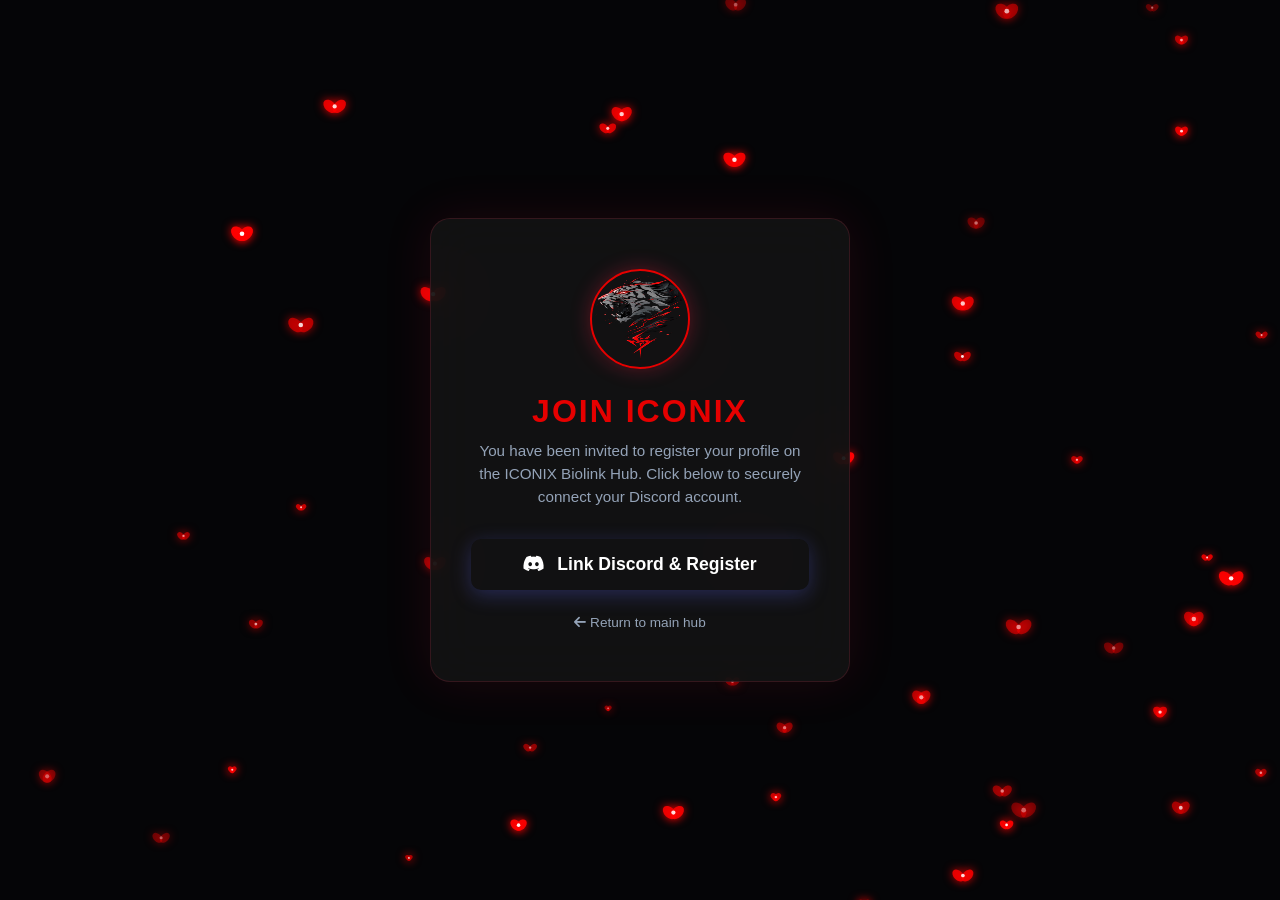
<file: test_web/join.html>
<!DOCTYPE html>
<html lang="en">
<head>
    <meta charset="UTF-8">
    <meta name="viewport" content="width=device-width, initial-scale=1.0">
    <title>ICONIX - Affiliate Registration Portal</title>
    
    <!-- Google Fonts -->
    <link rel="preconnect" href="https://fonts.googleapis.com">
    <link rel="preconnect" href="https://fonts.gstatic.com" crossorigin>
    <link href="https://fonts.googleapis.com/css2?family=Outfit:wght@300;400;500;600;700&display=swap" rel="stylesheet">
    
    <!-- FontAwesome Icons -->
    <link rel="stylesheet" href="https://cdnjs.cloudflare.com/ajax/libs/font-awesome/6.4.0/css/all.min.css">

    <!-- Styles -->
    <link rel="stylesheet" href="assets/css/style.css">
    
    <style>
        body {
            background-color: var(--bg-dark);
            color: var(--text-light);
            display: flex;
            align-items: center;
            justify-content: center;
            height: 100vh;
            margin: 0;
            overflow: hidden;
        }
        
        .join-panel {
            background: rgba(20, 20, 20, 0.85);
            backdrop-filter: blur(25px);
            border: 1px solid rgba(255, 60, 100, 0.15);
            padding: 50px 40px;
            border-radius: 20px;
            text-align: center;
            box-shadow: 0 0 50px rgba(255, 30, 80, 0.1);
            max-width: 420px;
            width: 90%;
            position: relative;
            z-index: 10;
        }

        .join-panel img {
            width: 100px;
            height: 100px;
            border-radius: 50%;
            margin-bottom: 20px;
            border: 2px solid var(--primary-pink);
            box-shadow: 0 0 20px rgba(255, 30, 80, 0.3);
        }

        .join-panel h1 {
            color: var(--primary-pink);
            margin-bottom: 10px;
            font-size: 2rem;
            text-transform: uppercase;
            letter-spacing: 2px;
        }

        .join-panel p {
            color: var(--text-muted);
            margin-bottom: 30px;
            font-size: 0.95rem;
            line-height: 1.5;
        }

        .btn-join {
            background: var(--discord-color);
            color: white;
            border: none;
            padding: 15px 30px;
            width: 100%;
            border-radius: 10px;
            font-weight: 600;
            font-size: 1.1rem;
            text-decoration: none;
            display: flex;
            align-items: center;
            justify-content: center;
            gap: 12px;
            transition: all 0.3s ease;
            box-shadow: 0 5px 20px rgba(88, 101, 242, 0.3);
        }

        .btn-join:hover {
            transform: translateY(-2px);
            box-shadow: 0 8px 25px rgba(88, 101, 242, 0.5);
            background: #4752c4;
        }

        .return-link {
            display: inline-block;
            margin-top: 25px;
            color: var(--text-muted);
            text-decoration: none;
            font-size: 0.85rem;
            transition: 0.2s;
        }

        .return-link:hover {
            color: var(--primary-pink);
        }
    </style>
</head>
<body>
    
    <!-- Background Particles -->
    <canvas id="bg-canvas"></canvas>

    <div class="join-panel">
        <img src="iconix_red_tiger_logo.png" alt="ICONIX Logo" onerror="this.src='assets/images/default_avatar.svg'">
        <h1>Join ICONIX</h1>
        <p>You have been invited to register your profile on the ICONIX Biolink Hub. Click below to securely connect your Discord account.</p>
        
        <a href="api.php?action=discord_oauth_redirect&source=join" class="btn-join">
            <i class="fa-brands fa-discord"></i> Link Discord & Register
        </a>
        
        <a href="index.html" class="return-link"><i class="fa-solid fa-arrow-left"></i> Return to main hub</a>
    </div>

    <!-- TOAST NOTIFICATION CONTAINER -->
    <div id="toast-container" class="toast-container"></div>

    <script src="assets/js/particles.js"></script>
    <script src="assets/js/join.js"></script>
</body>
</html>
</file>
<file: test_web/assets/css/style.css>
/* ==========================================================================
   SAKURA BIOLINK PROFILE - STYLESHEET
   Dark Aesthetic, Glassmorphism, Neon Glow & Dynamic Animations
   ========================================================================== */

:root {
    --bg-dark: #050507;
    --card-bg: rgba(16, 10, 12, 0.85);
    --card-border: rgba(255, 255, 255, 0.08);
    --card-hover-border: rgba(230, 0, 0, 0.75);

    --primary-pink: #e60000;
    --primary-red: #e60000;
    --primary-purple: #b91c1c;
    --primary-blue: #990000;
    --neon-glow: rgba(230, 0, 0, 0.55);
    
    --text-main: #f8fafc;
    --text-muted: #94a3b8;
    --text-dim: #64748b;

    --font-heading: 'Outfit', sans-serif;
    --font-body: 'Plus Jakarta Sans', sans-serif;

    --transition-fast: 0.2s cubic-bezier(0.4, 0, 0.2, 1);
    --transition-smooth: 0.35s cubic-bezier(0.16, 1, 0.3, 1);
}

/* RESET & BASE */
* {
    box-sizing: border-box;
    margin: 0;
    padding: 0;
    user-select: none;
    -webkit-user-drag: none;
}

.hidden {
    display: none !important;
}

body {
    background-color: var(--bg-dark);
    color: var(--text-main);
    font-family: var(--font-body);
    min-height: 100vh;
    overflow-x: hidden;
    position: relative;
    display: flex;
    flex-direction: column;
    justify-content: center;
    align-items: center;
}

/* BACKGROUND CANVAS & OVERLAY */
#bg-canvas {
    position: fixed;
    top: 0;
    left: 0;
    width: 100vw;
    height: 100vh;
    z-index: -2;
    pointer-events: none;
}

.bg-overlay {
    position: fixed;
    top: 0;
    left: 0;
    width: 100vw;
    height: 100vh;
    background: radial-gradient(circle at 50% 50%, rgba(230, 0, 0, 0.12) 0%, rgba(5, 5, 7, 0.94) 75%, #050507 100%);
    z-index: -1;
    pointer-events: none;
}

/* ENTRY OVERLAY SCREEN */
.entry-screen {
    position: fixed;
    top: 0;
    left: 0;
    width: 100%;
    height: 100%;
    background: url('../../1CONIXPT2.gif') center/cover no-repeat;
    backdrop-filter: blur(25px);
    -webkit-backdrop-filter: blur(25px);
    display: flex;
    justify-content: center;
    align-items: center;
    z-index: 9999;
    cursor: pointer;
    transition: opacity 0.8s ease, visibility 0.8s ease;
}

.entry-screen.fade-out {
    opacity: 0;
    visibility: hidden;
    pointer-events: none;
}

.entry-content {
    text-align: center;
    animation: pulseEntry 2.5s infinite ease-in-out;
}

.entry-avatar-glow {
    position: relative;
    width: 160px;
    height: 160px;
    margin: 0 auto 20px;
    display: flex;
    justify-content: center;
    align-items: center;
}

.entry-avatar {
    width: 100%;
    height: 100%;
    object-fit: contain;
    filter: drop-shadow(0 0 25px rgba(230, 0, 0, 0.9)) drop-shadow(0 0 45px rgba(139, 0, 0, 0.7));
    transition: transform 0.4s ease, filter 0.4s ease;
}

.entry-avatar:hover {
    transform: scale(1.08);
    filter: drop-shadow(0 0 35px rgba(255, 0, 0, 1)) drop-shadow(0 0 65px rgba(180, 0, 0, 0.85));
}

.entry-title {
    font-family: var(--font-heading);
    font-size: 2.8rem;
    font-weight: 900;
    background: linear-gradient(180deg, #ff3333 0%, #d00000 55%, #800000 100%);
    -webkit-background-clip: text;
    background-clip: text;
    -webkit-text-fill-color: transparent;
    letter-spacing: -1px;
    filter: drop-shadow(0 0 20px rgba(230, 0, 0, 0.8));
}

.entry-subtitle {
    font-size: 0.95rem;
    color: var(--text-muted);
    margin-top: 4px;
    margin-bottom: 35px;
    letter-spacing: 1px;
}

.click-prompt {
    display: inline-flex;
    align-items: center;
    gap: 10px;
    padding: 12px 28px;
    background: rgba(255, 255, 255, 0.04);
    border: 1px solid rgba(230, 0, 0, 0.5);
    border-radius: 30px;
    color: var(--text-main);
    font-size: 0.9rem;
    font-weight: 600;
    box-shadow: 0 0 20px rgba(230, 0, 0, 0.35);
    transition: var(--transition-fast);
}

.click-prompt:hover {
    transform: scale(1.05);
    background: rgba(230, 0, 0, 0.22);
    border-color: var(--primary-pink);
    box-shadow: 0 0 25px rgba(230, 0, 0, 0.5);
}

.animated-icon {
    animation: bounceIcon 1.2s infinite ease-in-out;
}

/* MAIN APP WRAPPER */
.main-wrapper {
    width: 100%;
    max-width: 1200px;
    min-height: 100vh;
    display: flex;
    flex-direction: column;
    padding: 24px 20px;
    z-index: 10;
    transition: opacity 0.6s ease;
}

.main-wrapper.hidden {
    opacity: 0;
    pointer-events: none;
}

/* CHANLER TOP HEADER BAR */
.chanler-top-bar {
    display: flex;
    justify-content: space-between;
    align-items: center;
    margin-bottom: 40px;
    gap: 20px;
    position: relative;
}

.login-discord-btn {
    display: inline-flex;
    align-items: center;
    gap: 10px;
    padding: 10px 20px;
    background: rgba(18, 18, 26, 0.8);
    border: 1px solid rgba(255, 255, 255, 0.12);
    border-radius: 24px;
    color: #fff;
    font-size: 0.85rem;
    font-weight: 700;
    cursor: pointer;
    backdrop-filter: blur(10px);
    transition: var(--transition-fast);
}

.login-discord-btn:hover {
    background: #5865f2;
    border-color: #5865f2;
    box-shadow: 0 0 20px rgba(88, 101, 242, 0.4);
}

/* CENTER BRAND LOGO PNG & ICONIX RED HEADER */
.chanler-logo-box {
    display: flex;
    align-items: center;
    gap: 12px;
}

.chanler-brand-logo-img {
    height: 52px;
    width: auto;
    object-fit: contain;
    filter: drop-shadow(0 0 18px rgba(230, 0, 0, 0.9));
    transition: transform 0.3s ease, filter 0.3s ease;
}

.chanler-brand-logo-img:hover {
    transform: scale(1.08) rotate(-3deg);
    filter: drop-shadow(0 0 28px rgba(255, 0, 0, 1));
}

.iconix-red-text {
    font-family: var(--font-heading);
    font-size: 2rem;
    font-weight: 900;
    letter-spacing: 4px;
    background: linear-gradient(180deg, #ff3333 0%, #d00000 55%, #800000 100%);
    -webkit-background-clip: text;
    background-clip: text;
    -webkit-text-fill-color: transparent;
    filter: drop-shadow(0 0 15px rgba(230, 0, 0, 0.8));
    line-height: 1;
}

.top-bar-right {
    display: flex;
    align-items: center;
    gap: 12px;
}

.chanler-search-box {
    width: 220px;
}

.edit-hub-btn {
    width: 40px;
    height: 40px;
    border-radius: 50%;
    background: rgba(255, 255, 255, 0.05);
    border: 1px solid rgba(255, 255, 255, 0.1);
    color: #fff;
    display: flex;
    justify-content: center;
    align-items: center;
    cursor: pointer;
    font-size: 1rem;
    transition: var(--transition-fast);
}

.edit-hub-btn:hover {
    background: var(--primary-pink);
    border-color: var(--primary-pink);
    box-shadow: 0 0 15px var(--neon-glow);
}

/* CHANLER MEMBER CARDS GRID */
.chanler-grid-wrapper {
    width: 100%;
    margin-bottom: 40px;
}

.chanler-cards-grid {
    display: grid;
    grid-template-columns: repeat(auto-fill, minmax(180px, 1fr));
    gap: 20px;
    width: 100%;
}

.chanler-card {
    background: rgba(16, 14, 20, 0.7);
    border: 1px solid rgba(255, 255, 255, 0.07);
    border-radius: 24px;
    padding: 26px 16px;
    display: flex;
    flex-direction: column;
    align-items: center;
    text-align: center;
    cursor: pointer;
    position: relative;
    overflow: hidden;
    backdrop-filter: blur(15px);
    transition: all 0.3s cubic-bezier(0.4, 0, 0.2, 1);
}

.chanler-card:hover {
    transform: translateY(-8px) scale(1.02);
    border-color: rgba(255, 30, 66, 0.5);
    box-shadow: 0 20px 40px rgba(0, 0, 0, 0.8), 0 0 25px rgba(255, 30, 66, 0.35);
    background: rgba(24, 16, 22, 0.88);
}

.chanler-avatar-box {
    position: relative;
    width: 95px;
    height: 95px;
    margin-bottom: 16px;
    border-radius: 50%;
}

.chanler-avatar-img {
    width: 100%;
    height: 100%;
    border-radius: 50%;
    object-fit: cover;
    border: 3px solid rgba(255, 255, 255, 0.12);
    box-shadow: 0 0 20px rgba(0, 0, 0, 0.4);
    transition: var(--transition-fast);
}

.chanler-card:hover .chanler-avatar-img {
    border-color: var(--primary-pink);
    box-shadow: 0 0 20px var(--neon-glow);
}

.chanler-status-dot {
    position: absolute;
    bottom: 2px;
    right: 2px;
    width: 18px;
    height: 18px;
    border-radius: 50%;
    border: 3px solid #14141e;
}

.chanler-card-name {
    font-family: var(--font-heading);
    font-size: 1.15rem;
    font-weight: 800;
    color: #fff;
    margin-bottom: 4px;
    letter-spacing: -0.3px;
}

.chanler-card-bio {
    font-size: 0.78rem;
    font-weight: 600;
    color: var(--primary-pink);
    white-space: nowrap;
    overflow: hidden;
    text-overflow: ellipsis;
    max-width: 150px;
}

/* MUSIC PLAYER WIDGET */
.music-player-widget {
    display: flex;
    align-items: center;
    gap: 12px;
    padding: 8px 16px;
    background: rgba(22, 22, 30, 0.7);
    border: 1px solid var(--card-border);
    border-radius: 30px;
    backdrop-filter: blur(12px);
}

.audio-visualizer-mini {
    display: flex;
    align-items: flex-end;
    gap: 3px;
    height: 16px;
}

.audio-visualizer-mini .bar {
    width: 3px;
    background: var(--primary-pink);
    border-radius: 2px;
    height: 4px;
    animation: barPulse 1s infinite ease-in-out alternate;
}

.audio-visualizer-mini .bar1 { animation-delay: 0.1s; }
.audio-visualizer-mini .bar2 { animation-delay: 0.3s; }
.audio-visualizer-mini .bar3 { animation-delay: 0.2s; }
.audio-visualizer-mini .bar4 { animation-delay: 0.4s; }

.track-info {
    display: flex;
    flex-direction: column;
    max-width: 130px;
}

.track-title {
    font-size: 0.8rem;
    font-weight: 600;
    white-space: nowrap;
    overflow: hidden;
    text-overflow: ellipsis;
}

.track-artist {
    font-size: 0.7rem;
    color: var(--text-muted);
}

.icon-btn {
    background: rgba(255, 255, 255, 0.06);
    border: 1px solid rgba(255, 255, 255, 0.1);
    color: var(--text-main);
    width: 34px;
    height: 34px;
    border-radius: 50%;
    display: flex;
    justify-content: center;
    align-items: center;
    cursor: pointer;
    transition: var(--transition-fast);
}

.icon-btn:hover {
    background: var(--primary-pink);
    color: #fff;
    border-color: var(--primary-pink);
    box-shadow: 0 0 12px var(--neon-glow);
}

.edit-btn {
    width: auto;
    border-radius: 20px;
    padding: 0 16px;
    gap: 8px;
    font-size: 0.85rem;
    font-weight: 600;
    height: 40px;
}

.volume-container {
    display: flex;
    align-items: center;
    gap: 6px;
}

#volume-slider {
    width: 60px;
    accent-color: var(--primary-pink);
    cursor: pointer;
}

/* CARDS CONTAINER (GRID) */
.cards-container {
    display: grid;
    grid-template-columns: 320px 1fr;
    gap: 24px;
    margin-top: 10px;
    align-items: start;
}

/* TABLE MAIN WRAPPER */
.table-main-wrapper {
    width: 100%;
    margin-top: 10px;
}

.full-table-card {
    padding: 28px;
}

.table-header-bar {
    display: flex;
    justify-content: space-between;
    align-items: center;
    margin-bottom: 24px;
    gap: 16px;
    flex-wrap: wrap;
}

.table-title-group {
    display: flex;
    align-items: center;
    gap: 12px;
}

.table-title-group h2 {
    font-family: var(--font-heading);
    font-size: 1.4rem;
    font-weight: 800;
    letter-spacing: 1px;
    color: #fff;
}

.table-search-box {
    min-width: 280px;
}

/* RESPONSIVE TABLE */
.table-responsive {
    width: 100%;
    overflow-x: auto;
    border-radius: 18px;
    border: 1px solid rgba(255, 255, 255, 0.08);
}

.members-table {
    width: 100%;
    border-collapse: collapse;
    text-align: left;
    background: rgba(18, 18, 26, 0.4);
    min-width: 700px;
}

.members-table th {
    background: rgba(255, 255, 255, 0.04);
    padding: 16px 20px;
    font-size: 0.8rem;
    font-weight: 700;
    text-transform: uppercase;
    letter-spacing: 1px;
    color: var(--text-muted);
    border-bottom: 1px solid rgba(255, 255, 255, 0.08);
}

.members-table td {
    padding: 18px 20px;
    border-bottom: 1px solid rgba(255, 255, 255, 0.05);
    vertical-align: middle;
    transition: var(--transition-fast);
}

.members-table tbody tr {
    transition: var(--transition-fast);
}

.members-table tbody tr:hover {
    background: rgba(255, 105, 180, 0.06);
}

/* TABLE PROFILE CELL */
.table-profile-cell {
    display: flex;
    align-items: center;
    gap: 14px;
}

.table-avatar-box {
    position: relative;
    width: 50px;
    height: 50px;
    flex-shrink: 0;
}

.table-avatar-box img {
    width: 100%;
    height: 100%;
    border-radius: 50%;
    object-fit: cover;
    border: 2px solid var(--primary-pink);
    box-shadow: 0 0 12px rgba(255, 105, 180, 0.3);
}

.table-member-details {
    display: flex;
    flex-direction: column;
}

.table-member-name {
    font-size: 1rem;
    font-weight: 700;
    color: #fff;
}

.table-member-handle {
    font-size: 0.8rem;
    color: var(--text-muted);
}

/* TABLE SOCIAL ICONS */
.table-social-icons {
    display: flex;
    align-items: center;
    gap: 8px;
    flex-wrap: wrap;
}

.table-social-btn {
    width: 34px;
    height: 34px;
    border-radius: 50%;
    background: rgba(255, 255, 255, 0.05);
    border: 1px solid rgba(255, 255, 255, 0.1);
    color: #fff;
    display: flex;
    justify-content: center;
    align-items: center;
    text-decoration: none;
    font-size: 0.9rem;
    transition: var(--transition-fast);
}

.table-social-btn:hover {
    transform: translateY(-2px);
    background: var(--primary-pink);
    border-color: var(--primary-pink);
    box-shadow: 0 0 12px var(--neon-glow);
}

@media (max-width: 820px) {
    .cards-container {
        grid-template-columns: 1fr;
    }
}

/* BASE PROFILE CARD */
.profile-card {
    background: var(--card-bg);
    border: 1px solid var(--card-border);
    border-radius: 24px;
    padding: 24px;
    backdrop-filter: blur(20px);
    -webkit-backdrop-filter: blur(20px);
    box-shadow: 0 20px 50px rgba(0, 0, 0, 0.5);
    position: relative;
    overflow: hidden;
    transition: transform 0.3s ease, border-color 0.3s ease, box-shadow 0.3s ease;
}

.profile-card:hover {
    border-color: var(--card-hover-border);
    box-shadow: 0 25px 60px rgba(0, 0, 0, 0.6), 0 0 20px var(--neon-glow);
}

/* CARD 1: MEMBERS DIRECTORY LIST CARD */
.members-card {
    display: flex;
    flex-direction: column;
    gap: 16px;
    max-height: 580px;
}

.card-header-flex {
    display: flex;
    justify-content: space-between;
    align-items: center;
}

.section-title-group {
    display: flex;
    align-items: center;
    gap: 10px;
}

.section-title-group h2 {
    font-family: var(--font-heading);
    font-size: 1.1rem;
    font-weight: 800;
    letter-spacing: 1px;
}

.title-icon {
    color: var(--primary-pink);
}

.add-member-mini-btn {
    background: rgba(255, 105, 180, 0.15);
    border: 1px solid rgba(255, 105, 180, 0.3);
    color: var(--primary-pink);
    padding: 6px 12px;
    border-radius: 12px;
    font-size: 0.78rem;
    font-weight: 700;
    cursor: pointer;
    transition: var(--transition-fast);
}

.add-member-mini-btn:hover {
    background: var(--primary-pink);
    color: #fff;
    box-shadow: 0 0 12px var(--neon-glow);
}

/* SEARCH BOX */
.search-box {
    position: relative;
    display: flex;
    align-items: center;
}

.search-icon {
    position: absolute;
    left: 12px;
    color: var(--text-dim);
    font-size: 0.85rem;
}

.search-box input {
    width: 100%;
    background: rgba(0, 0, 0, 0.3);
    border: 1px solid rgba(255, 255, 255, 0.08);
    border-radius: 14px;
    padding: 9px 12px 9px 34px;
    color: #fff;
    font-size: 0.85rem;
    outline: none;
    transition: var(--transition-fast);
}

.search-box input:focus {
    border-color: var(--primary-pink);
}

/* MEMBERS LIST */
.members-list {
    display: flex;
    flex-direction: column;
    gap: 10px;
    overflow-y: auto;
    max-height: 440px;
    padding-right: 4px;
}

/* Scrollbar */
.members-list::-webkit-scrollbar {
    width: 4px;
}

.members-list::-webkit-scrollbar-thumb {
    background: rgba(255, 255, 255, 0.15);
    border-radius: 4px;
}

.member-item {
    display: flex;
    align-items: center;
    gap: 12px;
    padding: 10px 14px;
    background: rgba(255, 255, 255, 0.03);
    border: 1px solid rgba(255, 255, 255, 0.05);
    border-radius: 16px;
    cursor: pointer;
    transition: var(--transition-fast);
}

.member-item:hover {
    background: rgba(255, 105, 180, 0.08);
    border-color: rgba(255, 105, 180, 0.25);
    transform: translateX(3px);
}

.member-item.active {
    background: rgba(255, 105, 180, 0.15);
    border-color: var(--primary-pink);
    box-shadow: 0 0 15px rgba(255, 105, 180, 0.2);
}

.member-item-avatar-box {
    position: relative;
    width: 42px;
    height: 42px;
}

.member-item-avatar-box img {
    width: 100%;
    height: 100%;
    border-radius: 50%;
    object-fit: cover;
    border: 2px solid rgba(255, 255, 255, 0.1);
}

.member-item-info {
    display: flex;
    flex-direction: column;
    flex: 1;
}

.member-item-name {
    font-size: 0.9rem;
    font-weight: 700;
    color: #fff;
}

.member-item-handle {
    font-size: 0.75rem;
    color: var(--text-muted);
}

.active-check {
    font-size: 0.85rem;
    color: var(--primary-pink);
}

/* CARD 2: MAIN BIO CARD */
.bio-card {
    display: flex;
    flex-direction: column;
    align-items: center;
    text-align: center;
    padding: 36px 28px;
}

/* AVATAR & NEON RING */
.avatar-wrapper {
    position: relative;
    width: 120px;
    height: 120px;
    margin-bottom: 18px;
}

.profile-avatar {
    width: 100%;
    height: 100%;
    border-radius: 50%;
    object-fit: cover;
    border: 3px solid transparent;
}

.neon-butterfly-ring {
    position: absolute;
    top: -8px;
    left: -8px;
    right: -8px;
    bottom: -8px;
    border-radius: 50%;
    border: 2px dashed transparent;
    animation: rotateRing 15s linear infinite;
    pointer-events: none;
}

/* HIGH-END PROFILE VIEW MODAL STYLING */
.profile-view-card {
    max-width: 500px;
    width: 90%;
    padding: 0 0 28px 0;
    position: relative;
    background: rgba(14, 12, 16, 0.72);
    backdrop-filter: blur(24px);
    -webkit-backdrop-filter: blur(24px);
    border: 1px solid rgba(230, 0, 0, 0.35);
    border-radius: 28px;
    box-shadow: 0 30px 80px rgba(0, 0, 0, 0.85), 0 0 30px rgba(230, 0, 0, 0.2), inset 0 1px 0 rgba(255, 255, 255, 0.06);
    overflow: hidden;
    display: flex;
    flex-direction: column;
    align-items: center;
    text-align: center;
}

.profile-modal-banner {
    width: 100%;
    height: 120px;
    background: transparent;
    position: relative;
    border-bottom: none;
}

.modal-banner-close {
    position: absolute;
    top: 14px;
    right: 18px;
    background: rgba(0, 0, 0, 0.5);
    border: 1px solid rgba(255, 255, 255, 0.15);
    width: 32px;
    height: 32px;
    border-radius: 50%;
    display: flex;
    justify-content: center;
    align-items: center;
    color: #fff;
    font-size: 1.2rem;
    cursor: pointer;
    backdrop-filter: blur(8px);
    transition: var(--transition-fast);
}

.modal-banner-close:hover {
    background: var(--primary-pink);
    color: #fff;
    box-shadow: 0 0 15px var(--neon-glow);
}

.profile-modal-avatar-wrapper {
    margin-top: -55px;
    margin-bottom: 12px;
}

.profile-view-card .user-info,
.profile-view-card .social-links-container,
.profile-view-card .card-footer-actions {
    padding: 0 26px;
    width: 100%;
}

/* EMBEDDED MODAL MUSIC PLAYER */
.modal-music-player {
    width: calc(100% - 52px);
    display: flex;
    align-items: center;
    justify-content: space-between;
    background: rgba(0, 0, 0, 0.4);
    border: 1px solid rgba(255, 255, 255, 0.08);
    border-radius: 20px;
    padding: 10px 16px;
    margin: 14px 26px;
    backdrop-filter: blur(10px);
}

.modal-audio-left {
    display: flex;
    align-items: center;
    gap: 12px;
}

.modal-visualizer {
    height: 18px;
}

.modal-visualizer .bar {
    background: var(--primary-pink);
}

.modal-track-details {
    display: flex;
    flex-direction: column;
    text-align: left;
    max-width: 160px;
}

.modal-track-details .track-title {
    font-size: 0.82rem;
    font-weight: 700;
    color: #fff;
    white-space: nowrap;
    overflow: hidden;
    text-overflow: ellipsis;
}

.modal-track-details .track-artist {
    font-size: 0.7rem;
    color: var(--text-muted);
}

.modal-audio-controls {
    display: flex;
    align-items: center;
    gap: 10px;
}

.modal-play-btn {
    width: 36px;
    height: 36px;
    background: rgba(255, 30, 66, 0.2);
    border: 1px solid rgba(255, 30, 66, 0.4);
    color: var(--primary-pink);
}

.modal-play-btn:hover {
    background: var(--primary-pink);
    color: #fff;
}

#modal-volume-slider {
    width: 60px;
    accent-color: var(--primary-pink);
    cursor: pointer;
}

.animated-butterfly.b1 {
    top: -5px;
    right: 15px;
}

.animated-butterfly.b2 {
    bottom: 5px;
    left: 10px;
}

/* DISCORD STATUS INDICATOR */
.status-indicator {
    position: absolute;
    bottom: 4px;
    right: 4px;
    width: 24px;
    height: 24px;
    border-radius: 50%;
    border: 3px solid #16161e;
    display: flex;
    justify-content: center;
    align-items: center;
    font-size: 0.6rem;
    color: #fff;
}

.status-indicator.dnd { background-color: #f23f43; }
.status-indicator.online { background-color: #23a55a; }
.status-indicator.idle { background-color: #f0b232; }
.status-indicator.offline { background-color: #80848e; }

/* USER INFO */
.user-name {
    font-family: var(--font-heading);
    font-size: 2.2rem;
    font-weight: 800;
    color: #fff;
    letter-spacing: -0.5px;
    font-style: italic;
}

.user-handle {
    font-size: 0.9rem;
    color: var(--text-muted);
    margin-top: 2px;
}

.user-badges {
    display: flex;
    gap: 8px;
    justify-content: center;
    margin: 14px 0;
    flex-wrap: wrap;
}

.badge {
    padding: 4px 10px;
    border-radius: 12px;
    font-size: 0.72rem;
    font-weight: 700;
    letter-spacing: 0.5px;
}

.badge-pink {
    background: rgba(255, 30, 66, 0.18);
    color: #ff1e42;
    border: 1px solid rgba(255, 30, 66, 0.4);
}

.badge-purple {
    background: rgba(180, 0, 0, 0.2);
    color: #ef4444;
    border: 1px solid rgba(180, 0, 0, 0.4);
}

.badge-blue {
    background: rgba(139, 0, 0, 0.25);
    color: #ff6b6b;
    border: 1px solid rgba(139, 0, 0, 0.45);
}

.discord-status-pill {
    display: inline-flex;
    align-items: center;
    gap: 8px;
    background: rgba(0, 0, 0, 0.3);
    padding: 6px 14px;
    border-radius: 20px;
    font-size: 0.8rem;
    color: var(--text-muted);
    margin-bottom: 14px;
    border: 1px solid rgba(255, 255, 255, 0.05);
}

.status-dot {
    width: 8px;
    height: 8px;
    border-radius: 50%;
}

.dnd-dot { background-color: #f23f43; box-shadow: 0 0 8px #f23f43; }
.online-dot { background-color: #23a55a; box-shadow: 0 0 8px #23a55a; }
.idle-dot { background-color: #f0b232; box-shadow: 0 0 8px #f0b232; }

.bio-quote-box {
    margin-bottom: 24px;
}

.quote-text {
    font-size: 0.95rem;
    color: #e2e8f0;
    font-style: italic;
    letter-spacing: 0.5px;
}

/* SOCIAL MEDIA LINKS GRID */
.social-links-container {
    width: 100%;
    margin-bottom: 24px;
}

.social-title {
    font-size: 0.8rem;
    letter-spacing: 1px;
    color: var(--text-muted);
    text-transform: uppercase;
    margin-bottom: 12px;
}

.social-buttons-grid {
    display: grid;
    grid-template-columns: repeat(2, 1fr);
    gap: 10px;
}

@media (max-width: 480px) {
    .social-buttons-grid {
        grid-template-columns: 1fr;
    }
}

.social-btn {
    display: flex;
    align-items: center;
    gap: 10px;
    padding: 12px 16px;
    background: rgba(255, 255, 255, 0.03);
    border: 1px solid rgba(255, 255, 255, 0.06);
    border-radius: 16px;
    color: var(--text-main);
    text-decoration: none;
    font-size: 0.9rem;
    font-weight: 600;
    transition: var(--transition-fast);
    position: relative;
    overflow: hidden;
}

.social-btn i:first-child {
    font-size: 1.2rem;
}

.social-label {
    flex: 1;
    text-align: left;
}

.external-icon {
    font-size: 0.75rem;
    color: var(--text-dim);
    transition: var(--transition-fast);
}

.social-btn:hover {
    transform: translateY(-2px);
    background: rgba(255, 255, 255, 0.08);
    border-color: rgba(255, 255, 255, 0.2);
}

.social-btn:hover .external-icon {
    color: var(--text-main);
    transform: translate(2px, -2px);
}

/* Social Brand Colors */
.social-btn.instagram:hover { border-color: #e1306c; box-shadow: 0 0 15px rgba(225, 48, 108, 0.3); }
.social-btn.instagram i { color: #e1306c; }

.social-btn.youtube:hover { border-color: #ff0000; box-shadow: 0 0 15px rgba(255, 0, 0, 0.3); }
.social-btn.youtube i { color: #ff0000; }

.social-btn.tiktok:hover { border-color: #00f2fe; box-shadow: 0 0 15px rgba(0, 242, 254, 0.3); }
.social-btn.tiktok i { color: #00f2fe; }

.social-btn.discord:hover { border-color: #5865f2; box-shadow: 0 0 15px rgba(88, 101, 242, 0.3); }
.social-btn.discord i { color: #5865f2; }

.social-btn.spotify:hover { border-color: #1db954; box-shadow: 0 0 15px rgba(29, 185, 84, 0.3); }
.social-btn.spotify i { color: #1db954; }

.social-btn.twitch:hover { border-color: #9146ff; box-shadow: 0 0 15px rgba(145, 70, 255, 0.3); }
.social-btn.twitch i { color: #9146ff; }

.social-btn.facebook:hover { border-color: #1877f2; box-shadow: 0 0 15px rgba(24, 119, 242, 0.3); }
.social-btn.facebook i { color: #1877f2; }

/* QUICK ACTIONS FOOTER */
.card-footer-actions {
    display: flex;
    gap: 10px;
    width: 100%;
}

.action-btn {
    flex: 1;
    display: flex;
    justify-content: center;
    align-items: center;
    gap: 8px;
    padding: 12px;
    border-radius: 14px;
    font-size: 0.85rem;
    font-weight: 600;
    cursor: pointer;
    border: none;
    transition: var(--transition-fast);
}

.copy-discord-id {
    background: rgba(88, 101, 242, 0.15);
    color: #5865f2;
    border: 1px solid rgba(88, 101, 242, 0.3);
}

.copy-discord-id:hover {
    background: #5865f2;
    color: #fff;
    box-shadow: 0 0 15px rgba(88, 101, 242, 0.4);
}

.share-link {
    background: rgba(255, 255, 255, 0.05);
    color: var(--text-main);
    border: 1px solid rgba(255, 255, 255, 0.1);
}

.share-link:hover {
    background: rgba(255, 255, 255, 0.12);
    border-color: rgba(255, 255, 255, 0.25);
}

/* FOOTER */
.app-footer {
    margin-top: 40px;
    text-align: center;
    font-size: 0.78rem;
    color: var(--text-dim);
}

.highlight {
    color: var(--primary-pink);
    font-weight: 600;
}

/* MODAL & SETTINGS */
.modal-overlay {
    position: fixed;
    top: 0;
    left: 0;
    width: 100vw;
    height: 100vh;
    background: rgba(0, 0, 0, 0.8);
    backdrop-filter: blur(15px);
    z-index: 1000;
    display: flex;
    justify-content: center;
    align-items: center;
    padding: 20px;
    opacity: 1;
    transition: opacity 0.3s ease;
}

.modal-overlay.hidden {
    opacity: 0;
    pointer-events: none;
}

.modal-card {
    background: rgba(14, 12, 16, 0.72);
    backdrop-filter: blur(24px);
    -webkit-backdrop-filter: blur(24px);
    border: 1px solid rgba(230, 0, 0, 0.3);
    border-radius: 20px;
    width: 100%;
    max-width: 620px;
    max-height: 90vh;
    display: flex;
    flex-direction: column;
    box-shadow: 0 25px 50px rgba(0, 0, 0, 0.8), 0 0 25px rgba(230, 0, 0, 0.18), inset 0 1px 0 rgba(255, 255, 255, 0.06);
    overflow: hidden;
}

.modal-header {
    padding: 20px 24px;
    border-bottom: 1px solid rgba(255, 255, 255, 0.08);
    display: flex;
    justify-content: space-between;
    align-items: center;
}

.modal-header h2 {
    font-size: 1.1rem;
    color: #fff;
    display: flex;
    align-items: center;
    gap: 8px;
}

.close-modal-btn {
    background: none;
    border: none;
    color: var(--text-muted);
    font-size: 1.5rem;
    cursor: pointer;
    transition: var(--transition-fast);
}

.close-modal-btn:hover {
    color: var(--primary-pink);
}

.modal-body {
    padding: 20px 24px;
    overflow-y: auto;
    flex: 1;
}

/* MODAL MEMBER SELECTOR GRID */
.member-select-header {
    display: flex;
    justify-content: space-between;
    align-items: center;
    margin-bottom: 16px;
}

.modal-member-selector-grid {
    display: grid;
    grid-template-columns: repeat(auto-fill, minmax(130px, 1fr));
    gap: 12px;
}

.modal-member-card {
    background: rgba(255, 255, 255, 0.04);
    border: 1px solid rgba(255, 255, 255, 0.08);
    border-radius: 16px;
    padding: 12px;
    display: flex;
    flex-direction: column;
    align-items: center;
    gap: 6px;
    cursor: pointer;
    transition: var(--transition-fast);
}

.modal-member-card:hover {
    background: rgba(255, 30, 66, 0.12);
    border-color: rgba(255, 30, 66, 0.35);
}

.modal-member-card.active {
    border-color: var(--primary-pink);
    background: rgba(255, 30, 66, 0.2);
}

.modal-member-card img {
    width: 48px;
    height: 48px;
    border-radius: 50%;
    object-fit: cover;
}

.modal-member-card span {
    font-size: 0.8rem;
    font-weight: 600;
    color: #fff;
}

/* TAB NAVIGATION */
.tab-nav {
    display: flex;
    gap: 8px;
    border-bottom: 1px solid rgba(255, 255, 255, 0.08);
    margin-bottom: 20px;
    overflow-x: auto;
}

.tab-btn {
    background: none;
    border: none;
    color: var(--text-muted);
    padding: 10px 14px;
    font-size: 0.85rem;
    font-weight: 600;
    cursor: pointer;
    border-bottom: 2px solid transparent;
    transition: var(--transition-fast);
    white-space: nowrap;
}

.tab-btn.active {
    color: var(--primary-pink);
    border-bottom-color: var(--primary-pink);
}

.tab-content {
    display: none;
}

.tab-content.active {
    display: block;
}

.tab-desc {
    font-size: 0.82rem;
    color: var(--text-muted);
    margin-bottom: 16px;
}

/* FORM ELEMENTS */
.form-group {
    margin-bottom: 16px;
    display: flex;
    flex-direction: column;
    gap: 6px;
}

.form-group label {
    font-size: 0.8rem;
    font-weight: 600;
    color: var(--text-muted);
    display: flex;
    align-items: center;
    gap: 6px;
}

.form-group input,
.form-group select,
.form-group textarea {
    background: rgba(255, 255, 255, 0.05);
    border: 1px solid rgba(255, 255, 255, 0.1);
    border-radius: 10px;
    padding: 10px 14px;
    color: #fff;
    font-family: inherit;
    font-size: 0.88rem;
    outline: none;
    transition: var(--transition-fast);
}

.form-group input:focus,
.form-group select:focus,
.form-group textarea:focus {
    border-color: var(--primary-pink);
    box-shadow: 0 0 10px var(--neon-glow);
}

.form-group option {
    background: #16161e;
    color: #fff;
}

.modal-footer {
    padding: 16px 24px;
    border-top: 1px solid rgba(255, 255, 255, 0.08);
    display: flex;
    justify-content: space-between;
    align-items: center;
}

.btn {
    padding: 10px 20px;
    border-radius: 12px;
    font-size: 0.85rem;
    font-weight: 600;
    cursor: pointer;
    border: none;
    transition: var(--transition-fast);
}

.btn-sm {
    padding: 6px 12px;
    font-size: 0.78rem;
}

.btn-primary {
    background: var(--primary-pink);
    color: #fff;
}

.btn-primary:hover {
    background: #e60026;
    box-shadow: 0 0 15px var(--neon-glow);
}

.btn-secondary {
    background: rgba(255, 255, 255, 0.08);
    color: var(--text-muted);
}

.btn-secondary:hover {
    background: rgba(255, 255, 255, 0.15);
    color: #fff;
}

.btn-danger {
    background: rgba(239, 68, 68, 0.15);
    color: #ef4444;
    border: 1px solid rgba(239, 68, 68, 0.3);
}

.btn-danger:hover {
    background: #ef4444;
    color: #fff;
}

/* TOAST NOTIFICATIONS */
.toast-container {
    position: fixed;
    bottom: 24px;
    right: 24px;
    display: flex;
    flex-direction: column;
    gap: 10px;
    z-index: 10000;
}

.toast {
    background: rgba(22, 22, 30, 0.95);
    border: 1px solid var(--primary-pink);
    color: #fff;
    padding: 12px 20px;
    border-radius: 14px;
    font-size: 0.85rem;
    font-weight: 600;
    box-shadow: 0 10px 30px rgba(0, 0, 0, 0.5), 0 0 15px var(--neon-glow);
    display: flex;
    align-items: center;
    gap: 10px;
    animation: toastIn 0.3s cubic-bezier(0.16, 1, 0.3, 1);
}

/* ANIMATIONS */
@keyframes pulseEntry {
    0%, 100% { transform: scale(1); }
    50% { transform: scale(1.02); }
}

@keyframes bounceIcon {
    0%, 100% { transform: translateY(0); }
    50% { transform: translateY(-4px); }
}

@keyframes rotateRing {
    0% { transform: rotate(0deg); }
    100% { transform: rotate(360deg); }
}

@keyframes barPulse {
    0% { height: 4px; }
    100% { height: 16px; }
}

@keyframes toastIn {
    from { opacity: 0; transform: translateY(20px); }
    to { opacity: 1; transform: translateY(0); }
}

/* ==========================================================================
   DISCORD AUTH, USER PILL & ADMIN PANEL STYLES
   ========================================================================== */

/* PENDING APPROVAL NOTICE BANNER */
.pending-notice-banner {
    display: flex;
    align-items: center;
    gap: 16px;
    background: linear-gradient(135deg, rgba(234, 179, 8, 0.15) 0%, rgba(202, 138, 4, 0.25) 100%);
    border: 1px solid rgba(234, 179, 8, 0.5);
    border-radius: 18px;
    padding: 14px 20px;
    margin-bottom: 24px;
    color: #fef08a;
    box-shadow: 0 0 20px rgba(234, 179, 8, 0.2);
    backdrop-filter: blur(10px);
}

.pending-notice-banner.hidden {
    display: none !important;
}

.pending-notice-banner i {
    font-size: 1.5rem;
    color: #facc15;
}

.notice-text {
    font-size: 0.88rem;
    line-height: 1.4;
}

.animated-spin {
    animation: rotateRing 3s linear infinite;
}

/* USER PROFILE PILL (LOGGED IN STATE) */
.user-profile-pill {
    display: flex;
    align-items: center;
    gap: 10px;
    background: rgba(22, 22, 32, 0.85);
    border: 1px solid rgba(255, 255, 255, 0.15);
    padding: 6px 12px 6px 8px;
    border-radius: 30px;
    backdrop-filter: blur(15px);
    transition: var(--transition-fast);
}

.user-profile-pill.hidden {
    display: none !important;
}

.pill-avatar {
    width: 34px;
    height: 34px;
    border-radius: 50%;
    object-fit: cover;
    border: 2px solid var(--primary-pink);
}

.pill-info {
    display: flex;
    flex-direction: column;
    margin-right: 4px;
}

.pill-name {
    font-size: 0.82rem;
    font-weight: 700;
    color: #fff;
    line-height: 1.1;
}

.pill-badge {
    font-size: 0.68rem;
    color: var(--primary-pink);
    font-weight: 600;
}

.pill-btn {
    width: 30px;
    height: 30px;
    border-radius: 50%;
    background: rgba(255, 255, 255, 0.08);
    border: 1px solid rgba(255, 255, 255, 0.1);
    color: #fff;
    display: flex;
    justify-content: center;
    align-items: center;
    cursor: pointer;
    font-size: 0.78rem;
    transition: var(--transition-fast);
}

.pill-edit-btn:hover {
    background: var(--primary-pink);
    border-color: var(--primary-pink);
    box-shadow: 0 0 10px var(--neon-glow);
}

.pill-logout-btn:hover {
    background: #ef4444;
    border-color: #ef4444;
    box-shadow: 0 0 10px rgba(239, 68, 68, 0.5);
}

/* ADMIN TOP BUTTON */
.admin-top-btn {
    position: relative;
    height: 40px;
    padding: 0 16px;
    border-radius: 20px;
    background: rgba(230, 0, 0, 0.15);
    border: 1px solid rgba(230, 0, 0, 0.4);
    color: #ff4d4d;
    display: inline-flex;
    align-items: center;
    justify-content: center;
    gap: 8px;
    cursor: pointer;
    font-size: 0.85rem;
    font-weight: 700;
    white-space: nowrap;
    backdrop-filter: blur(10px);
    transition: var(--transition-fast);
}

.admin-top-btn:hover {
    background: #e60000;
    color: #fff;
    border-color: #e60000;
    box-shadow: 0 0 20px rgba(230, 0, 0, 0.6);
}

.admin-badge {
    position: absolute;
    top: -4px;
    right: -4px;
    background: #e60000;
    color: #fff;
    font-size: 0.7rem;
    font-weight: 800;
    padding: 2px 6px;
    border-radius: 10px;
    border: 2px solid #050507;
    animation: pulseEntry 1.5s infinite;
}

.admin-badge.hidden {
    display: none !important;
}

/* DISCORD MODAL DUAL TABS */
.discord-tabs {
    display: flex;
    gap: 10px;
    background: rgba(0, 0, 0, 0.4);
    padding: 6px;
    border-radius: 12px;
    border: 1px solid rgba(255, 255, 255, 0.08);
}

.discord-tabs .tab-btn {
    flex: 1;
    text-align: center;
    padding: 10px 14px;
    font-size: 0.82rem;
    font-weight: 700;
    color: #a3a3a3;
    background: transparent;
    border: none;
    border-radius: 8px;
    cursor: pointer;
    transition: all 0.25s ease;
    display: flex;
    align-items: center;
    justify-content: center;
    gap: 8px;
}

.discord-tabs .tab-btn:hover {
    color: #fff;
    background: rgba(255, 255, 255, 0.05);
}

.discord-tabs .tab-btn.active {
    color: #fff;
    background: #5865F2;
    box-shadow: 0 4px 15px rgba(88, 101, 242, 0.4);
}

.dc-tab-content {
    display: block;
}

.dc-tab-content.hidden {
    display: none !important;
}

/* DISCORD MODAL CARD */
.discord-modal-card {
    border-color: rgba(88, 101, 242, 0.4);
}

.discord-modal-header h2 {
    color: #5865f2;
}

.discord-modal-desc {
    font-size: 0.85rem;
    color: var(--text-muted);
    margin-bottom: 20px;
    line-height: 1.4;
}

.discord-notice-box {
    display: flex;
    align-items: center;
    gap: 10px;
    background: rgba(88, 101, 242, 0.1);
    border: 1px dashed rgba(88, 101, 242, 0.4);
    border-radius: 12px;
    padding: 10px 14px;
    font-size: 0.78rem;
    color: #a5b4fc;
    margin-bottom: 18px;
}

.btn-discord-auth {
    width: 100%;
    padding: 14px;
    background: #5865f2;
    color: #fff;
    font-weight: 700;
    font-size: 0.95rem;
    border-radius: 16px;
    border: none;
    cursor: pointer;
    display: flex;
    justify-content: center;
    align-items: center;
    gap: 10px;
    transition: var(--transition-fast);
}

.btn-discord-auth:hover {
    background: #4752c4;
    box-shadow: 0 0 25px rgba(88, 101, 242, 0.6);
    transform: translateY(-2px);
}

/* ADMIN DASHBOARD STYLES */
.admin-dashboard-card {
    max-width: 950px;
    width: 92%;
    border-color: rgba(230, 0, 0, 0.4);
}

.admin-header-bg {
    border-bottom: 1px solid rgba(230, 0, 0, 0.2);
}

.admin-header-title {
    display: flex;
    align-items: center;
    gap: 16px;
}

.admin-status-pill {
    background: rgba(34, 197, 94, 0.15);
    border: 1px solid rgba(34, 197, 94, 0.4);
    color: #4ade80;
    font-size: 0.72rem;
    font-weight: 700;
    padding: 4px 10px;
    border-radius: 20px;
    display: flex;
    align-items: center;
    gap: 6px;
}

.admin-status-pill i {
    font-size: 0.5rem;
}

/* ADMIN STATS GRID */
.admin-stats-grid {
    display: grid;
    grid-template-columns: repeat(3, 1fr);
    gap: 16px;
    margin-bottom: 24px;
}

.admin-stat-card {
    background: rgba(18, 18, 26, 0.6);
    border: 1px solid rgba(255, 255, 255, 0.08);
    border-radius: 18px;
    padding: 16px 20px;
    display: flex;
    align-items: center;
    gap: 16px;
}

.pending-stat {
    border-color: rgba(234, 179, 8, 0.3);
    background: rgba(234, 179, 8, 0.05);
}

.pending-stat .stat-icon {
    background: rgba(234, 179, 8, 0.15);
    color: #eab308;
}

.approved-stat {
    border-color: rgba(34, 197, 94, 0.3);
    background: rgba(34, 197, 94, 0.05);
}

.approved-stat .stat-icon {
    background: rgba(34, 197, 94, 0.15);
    color: #22c55e;
}

.total-stat {
    border-color: rgba(230, 0, 0, 0.3);
    background: rgba(230, 0, 0, 0.05);
}

.total-stat .stat-icon {
    background: rgba(230, 0, 0, 0.15);
    color: #ff3333;
}

.stat-icon {
    width: 44px;
    height: 44px;
    border-radius: 14px;
    display: flex;
    justify-content: center;
    align-items: center;
    font-size: 1.3rem;
}

.stat-info {
    display: flex;
    flex-direction: column;
}

.stat-number {
    font-family: var(--font-heading);
    font-size: 1.5rem;
    font-weight: 900;
    color: #fff;
    line-height: 1;
}

.stat-label {
    font-size: 0.78rem;
    color: var(--text-muted);
    margin-top: 4px;
}

/* ADMIN TAB CONTENT */
.admin-tab-content {
    display: none;
}

.admin-tab-content.active {
    display: block;
}

/* PENDING QUEUE LIST */
.pending-queue-list {
    display: flex;
    flex-direction: column;
    gap: 14px;
    max-height: 380px;
    overflow-y: auto;
    padding-right: 6px;
}

.pending-card {
    display: flex;
    align-items: center;
    justify-content: space-between;
    background: rgba(25, 20, 26, 0.8);
    border: 1px solid rgba(234, 179, 8, 0.3);
    border-radius: 18px;
    padding: 16px 20px;
    gap: 16px;
    transition: var(--transition-fast);
}

.pending-card:hover {
    border-color: #eab308;
    box-shadow: 0 0 15px rgba(234, 179, 8, 0.2);
}

.pending-user-info {
    display: flex;
    align-items: center;
    gap: 14px;
    flex: 1;
}

.pending-avatar {
    width: 52px;
    height: 52px;
    border-radius: 50%;
    object-fit: cover;
    border: 2px solid #eab308;
}

.pending-details h4 {
    font-size: 1rem;
    font-weight: 700;
    color: #fff;
}

.pending-handle {
    font-size: 0.8rem;
    color: #facc15;
    margin-bottom: 4px;
}

.pending-bio {
    font-size: 0.78rem;
    color: var(--text-muted);
}

.pending-actions {
    display: flex;
    align-items: center;
    gap: 10px;
}

.btn-approve {
    background: #22c55e;
    color: #fff;
    border: none;
    padding: 9px 16px;
    border-radius: 12px;
    font-size: 0.82rem;
    font-weight: 700;
    cursor: pointer;
    display: flex;
    align-items: center;
    gap: 6px;
    transition: var(--transition-fast);
}

.btn-approve:hover {
    background: #16a34a;
    box-shadow: 0 0 15px rgba(34, 197, 94, 0.5);
}

.btn-reject {
    background: rgba(239, 68, 68, 0.15);
    border: 1px solid rgba(239, 68, 68, 0.4);
    color: #ef4444;
    padding: 9px 16px;
    border-radius: 12px;
    font-size: 0.82rem;
    font-weight: 700;
    cursor: pointer;
    display: flex;
    align-items: center;
    gap: 6px;
    transition: var(--transition-fast);
}

.btn-reject:hover {
    background: #ef4444;
    color: #fff;
    box-shadow: 0 0 15px rgba(239, 68, 68, 0.5);
}

/* TOGGLE SWITCH STYLES */
.toggle-setting-box {
    display: flex;
    justify-content: space-between;
    align-items: center;
    background: rgba(255, 255, 255, 0.03);
    border: 1px solid rgba(255, 255, 255, 0.07);
    padding: 16px 20px;
    border-radius: 16px;
    margin-top: 12px;
}

.setting-info p {
    font-size: 0.78rem;
    color: var(--text-muted);
    margin-top: 2px;
}

.switch {
    position: relative;
    display: inline-block;
    width: 48px;
    height: 26px;
}

.switch input {
    opacity: 0;
    width: 0;
    height: 0;
}

.slider {
    position: absolute;
    cursor: pointer;
    top: 0; left: 0; right: 0; bottom: 0;
    background-color: #334155;
    transition: .3s;
}

.slider:before {
    position: absolute;
    content: "";
    height: 18px;
    width: 18px;
    left: 4px;
    bottom: 4px;
    background-color: white;
    transition: .3s;
}

input:checked + .slider {
    background-color: var(--primary-pink);
}

input:focus + .slider {
    box-shadow: 0 0 1px var(--primary-pink);
}

input:checked + .slider:before {
    transform: translateX(22px);
}

.slider.round {
    border-radius: 34px;
}

.slider.round:before {
    border-radius: 50%;
}

.badge-approved {
    background: rgba(34, 197, 94, 0.15);
    color: #4ade80;
    border: 1px solid rgba(34, 197, 94, 0.3);
    padding: 3px 8px;
    border-radius: 10px;
    font-size: 0.75rem;
    font-weight: 700;
}

.badge-pending {
    background: rgba(234, 179, 8, 0.15);
    color: #facc15;
    border: 1px solid rgba(234, 179, 8, 0.3);
    padding: 3px 8px;
    border-radius: 10px;
    font-size: 0.75rem;
    font-weight: 700;
}

@media (max-width: 768px) {
    .admin-stats-grid {
        grid-template-columns: 1fr;
    }
    .pending-card {
        flex-direction: column;
        align-items: flex-start;
    }
    .pending-actions {
        width: 100%;
        justify-content: flex-end;
    }
}

.avatar-decoration {
    position: absolute;
    top: -15px;
    left: -15px;
    width: calc(100% + 30px);
    height: calc(100% + 30px);
    z-index: 6;
    pointer-events: none;
}

/* SPOTIFY LANYARD WIDGET */
.spotify-status-card {
    background: rgba(255, 255, 255, 0.04);
    border: 1px solid rgba(255, 255, 255, 0.08);
    border-radius: 12px;
    padding: 12px;
    display: flex;
    align-items: center;
    gap: 12px;
    margin-bottom: 20px;
    position: relative;
    backdrop-filter: blur(8px);
}

.spotify-art-wrapper {
    position: relative;
    width: 64px;
    height: 64px;
    flex-shrink: 0;
}

.spotify-album-art {
    width: 100%;
    height: 100%;
    border-radius: 8px;
    object-fit: cover;
}

.spotify-badge-icon {
    position: absolute;
    bottom: -4px;
    right: -4px;
    width: 22px;
    height: 22px;
    background: #1db954;
    color: #fff;
    border-radius: 50%;
    display: flex;
    justify-content: center;
    align-items: center;
    font-size: 11px;
    border: 3px solid var(--card-bg); /* to simulate cutout */
}

.spotify-details {
    display: flex;
    flex-direction: column;
    justify-content: center;
    gap: 2px;
    overflow: hidden;
}

.spotify-label {
    font-size: 0.65rem;
    font-weight: 800;
    color: #1ed760;
    text-transform: uppercase;
    letter-spacing: 0.5px;
}

.spotify-track {
    font-size: 0.95rem;
    font-weight: 700;
    color: #fff;
    white-space: nowrap;
    overflow: hidden;
    text-overflow: ellipsis;
}

.spotify-artist {
    font-size: 0.8rem;
    color: var(--text-muted);
    white-space: nowrap;
    overflow: hidden;
    text-overflow: ellipsis;
}

/* =====================================================
   PROFILE BACK TO HOME BAR (shown via direct share link)
   ===================================================== */
.profile-back-home {
    width: 100%;
    padding: 10px 20px 16px;
    border-top: 1px solid rgba(230, 0, 0, 0.15);
    margin-top: 4px;
}

.back-home-btn {
    display: flex;
    align-items: center;
    justify-content: center;
    gap: 10px;
    width: 100%;
    padding: 13px 20px;
    background: linear-gradient(135deg, rgba(230, 0, 0, 0.12) 0%, rgba(185, 28, 28, 0.08) 100%);
    border: 1px solid rgba(230, 0, 0, 0.3);
    border-radius: 12px;
    color: var(--text-main);
    font-family: var(--font-heading);
    font-size: 0.88rem;
    font-weight: 600;
    letter-spacing: 0.03em;
    cursor: pointer;
    transition: all 0.25s cubic-bezier(0.4, 0, 0.2, 1);
    position: relative;
    overflow: hidden;
}

.back-home-btn::before {
    content: '';
    position: absolute;
    inset: 0;
    background: linear-gradient(135deg, rgba(230, 0, 0, 0.22) 0%, rgba(185, 28, 28, 0.14) 100%);
    opacity: 0;
    transition: opacity 0.25s ease;
}

.back-home-btn:hover::before {
    opacity: 1;
}

.back-home-btn:hover {
    border-color: rgba(230, 0, 0, 0.65);
    box-shadow: 0 0 18px rgba(230, 0, 0, 0.25), inset 0 0 12px rgba(230, 0, 0, 0.06);
    transform: translateY(-1px);
    color: #fff;
}

.back-home-btn:active {
    transform: translateY(0);
    box-shadow: none;
}

.back-home-btn i:last-child {
    margin-left: auto;
    font-size: 0.8rem;
    opacity: 0.7;
    transition: transform 0.2s ease;
}

.back-home-btn:hover i:last-child {
    transform: translateX(4px);
    opacity: 1;
}
</file>
